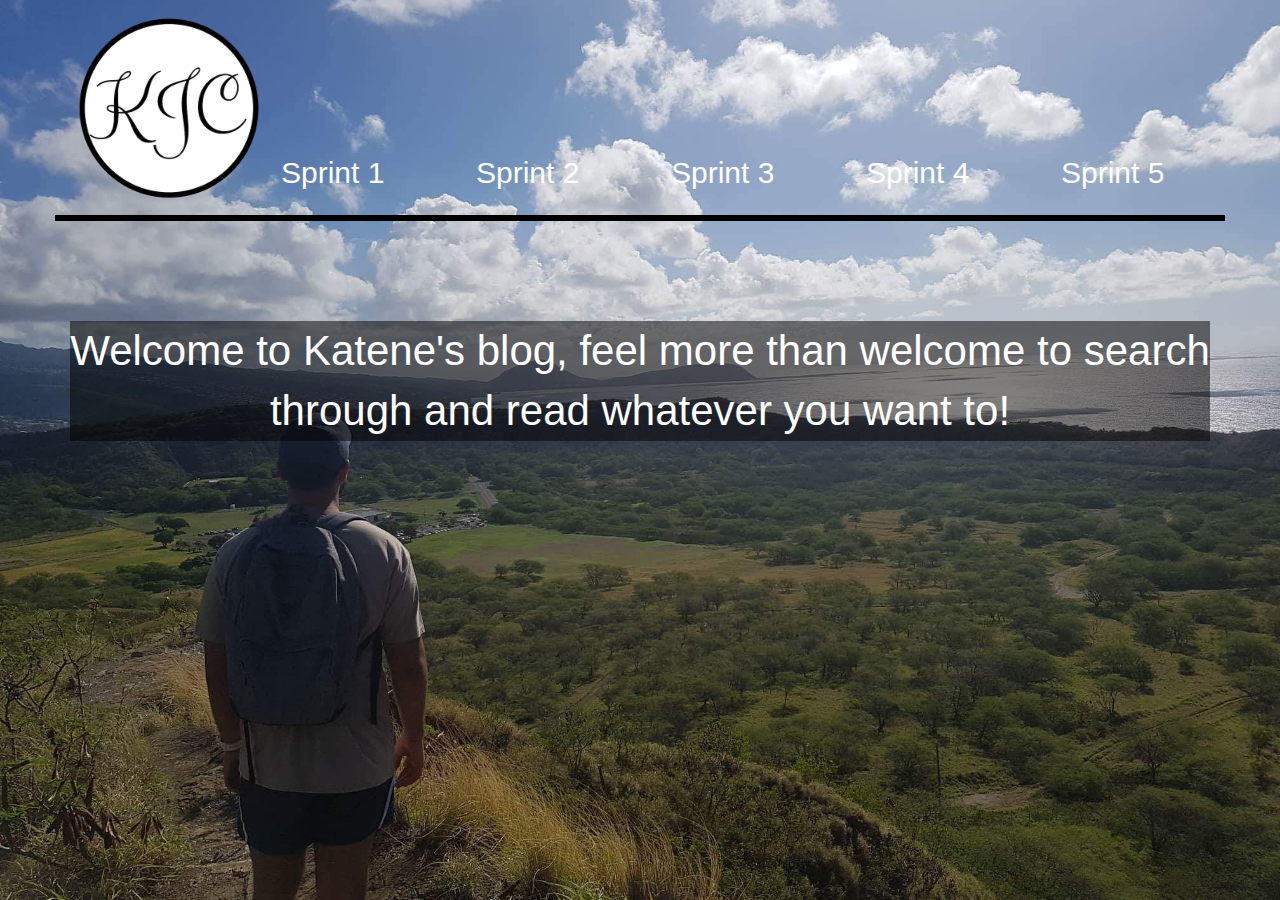
<file: index.html>
<html>
  <head>
    <link rel="stylesheet" href="bootstrap/css/bootstrap.css">
    <link rel="stylesheet" href="styles/main.css" type="text/css">
    <meta charset="utf-8">
    <meta http-equiv="X-UA-Compatible" content="IE=edge">
    <meta name="viewport" content="width=device-width, initial-scale=1">
    <title>My blog</title>
    </head>
  <body>
    <div id="bg-image">
    <div class="container">
      <div class="row">
        <!--Logo-->
        <div class="col-md-2 titlebox text-center" style="top: -160">
              <a href="index.html">
                <img class="logo" src="KJC.png" alt="KJC logo" width="200" height="200"  style="top: 12em;">
              </a>
        </div>
        <!--Sprint 1 Button-->
        <div class="col-md-2 navigate-button dropdown">
        <button class="dropbtn"><h2>Sprint 1</h2></button>
            <div class="dropdown-content">
              <a href="blog/sprint1-technical.html">Sprint 1 Technical</a>
              <a href="sprint1-cultural.html">Sprint 1 Cultural</a>
            </div>
          </div>
        <!--Sprint 2 Button-->
        <div class="col-md-2 navigate-button dropdown">
            <button class="dropbtn"><h2>Sprint 2</h2></button>
            <div class="dropdown-content">
              <a href="sprint2-technical.html">Sprint 2 Technical</a>
              <a href="sprint2-cultural.html">Sprint 2 Cultural</a>
            </div>
          </div>
          <!--Sprint 3 Button-->
          <div class="col-md-2 navigate-button dropdown">
              <button class="dropbtn"><h2>Sprint 3</h2></button>
              <div class="dropdown-content">
                <a href="sprint3-technical.html">Sprint 3 Technical</a>
                <a href="sprint3-cultural.html">Sprint 3 Cultural</a>
              </div>
          </div>    
          <!--Sprint 4 Button-->
          <div class="col-md-2 navigate-button dropdown">
              <button class="dropbtn"><h2>Sprint 4</h2></button>
              <div class="dropdown-content">
                <a href="sprint4-technical.html">Sprint 4 Technical</a>
                <a href="sprint4-cultural.html">Sprint 4 Cultural</a>
              </div>
          </div>
          <!--Sprint 5 Button-->
          <div class="col-md-2 navigate-button dropdown">
              <button class="dropbtn"><h2>Sprint 5</h2></button>
              <div class="dropdown-content">
                  <a href="sprint5-technical.html">Sprint 5 Technical</a>
                  <a href="sprint5-cultural.html">Sprint 5 Cultural</a>
                </div>
          </div>
      <!--Horizontal Rule-->
      <div class="row">
          <div class="col-md-12">
            <hr class="main">
          </div>
      </div>
        
      </div>
      <!--Main Content to change-->
      <div class="row">
        <div class="col-md-12">
          <p class="text-center" style="margin-top: 100px;" id="description">
              Welcome to Katene's blog, feel more than welcome to search through and read whatever you want to!
          </p>
        </div>
      </div>
    </div>
  </div>
  </body>
</html>
</file>
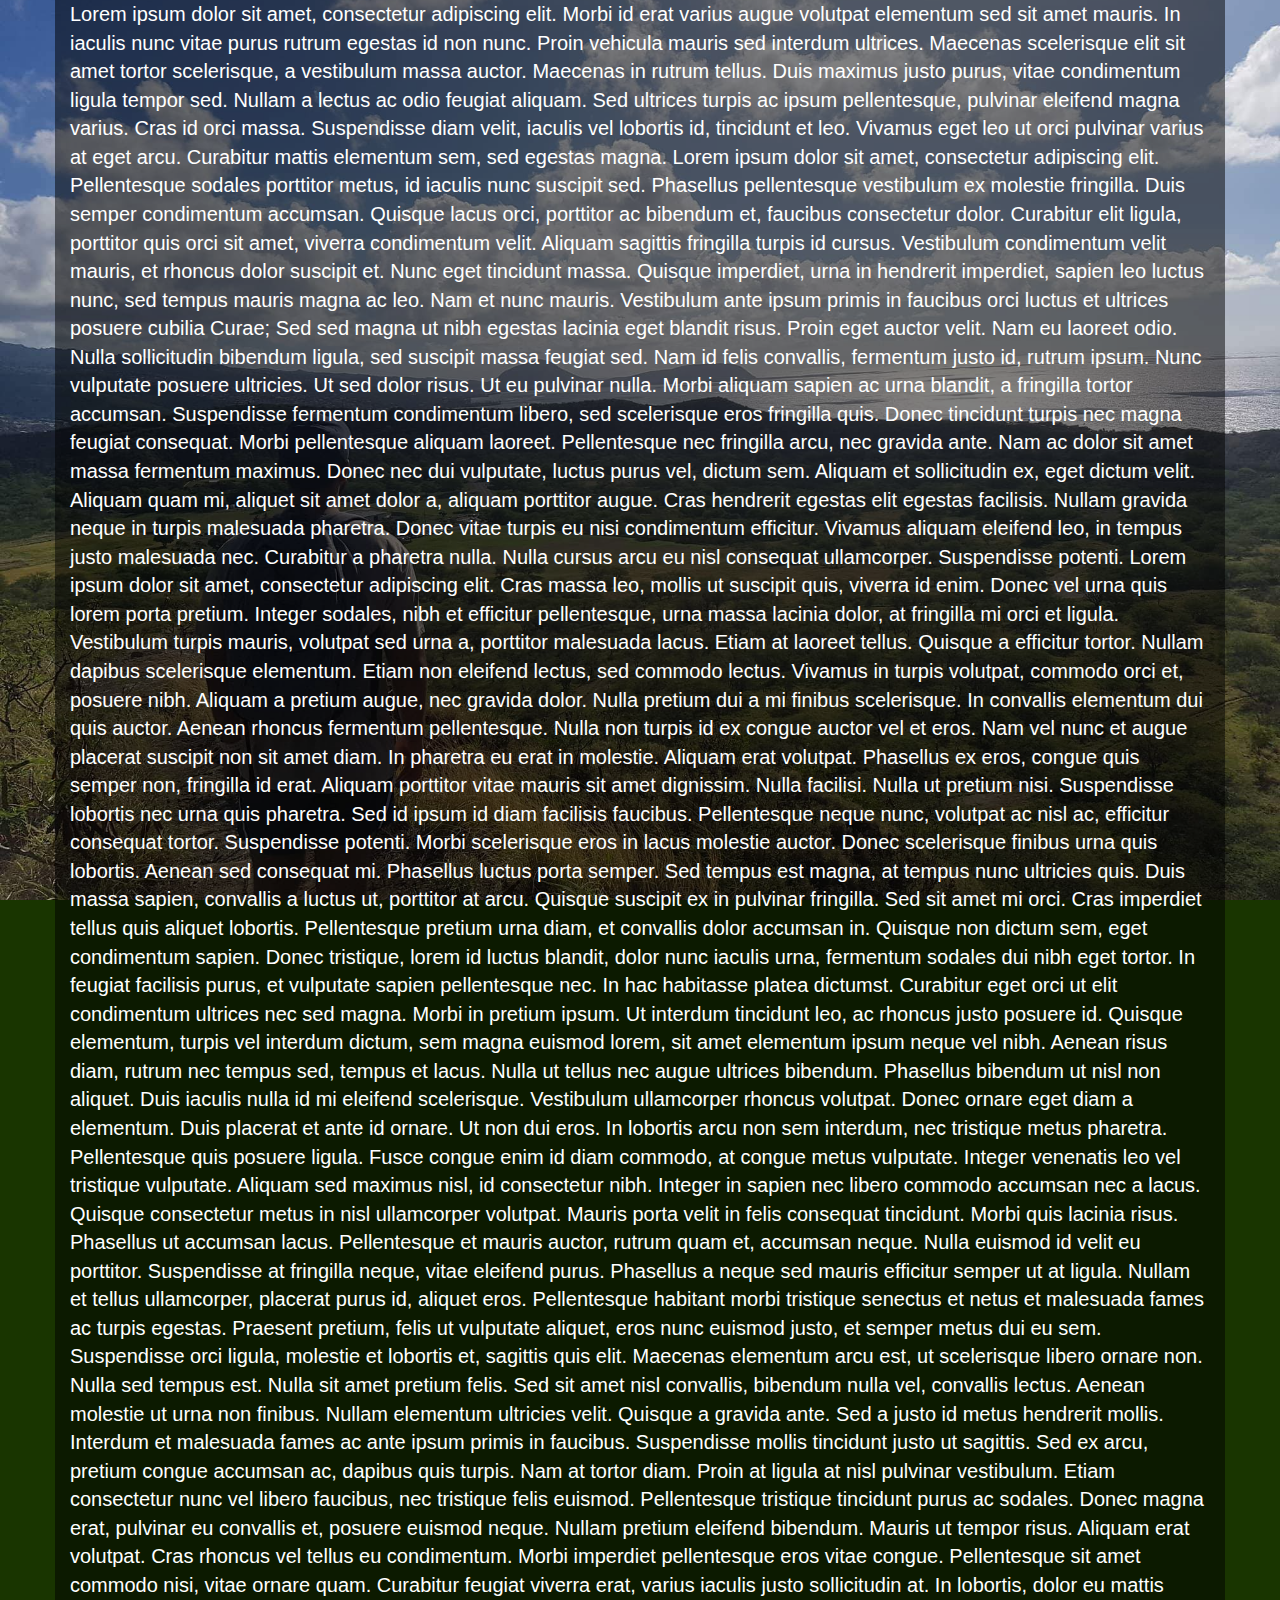
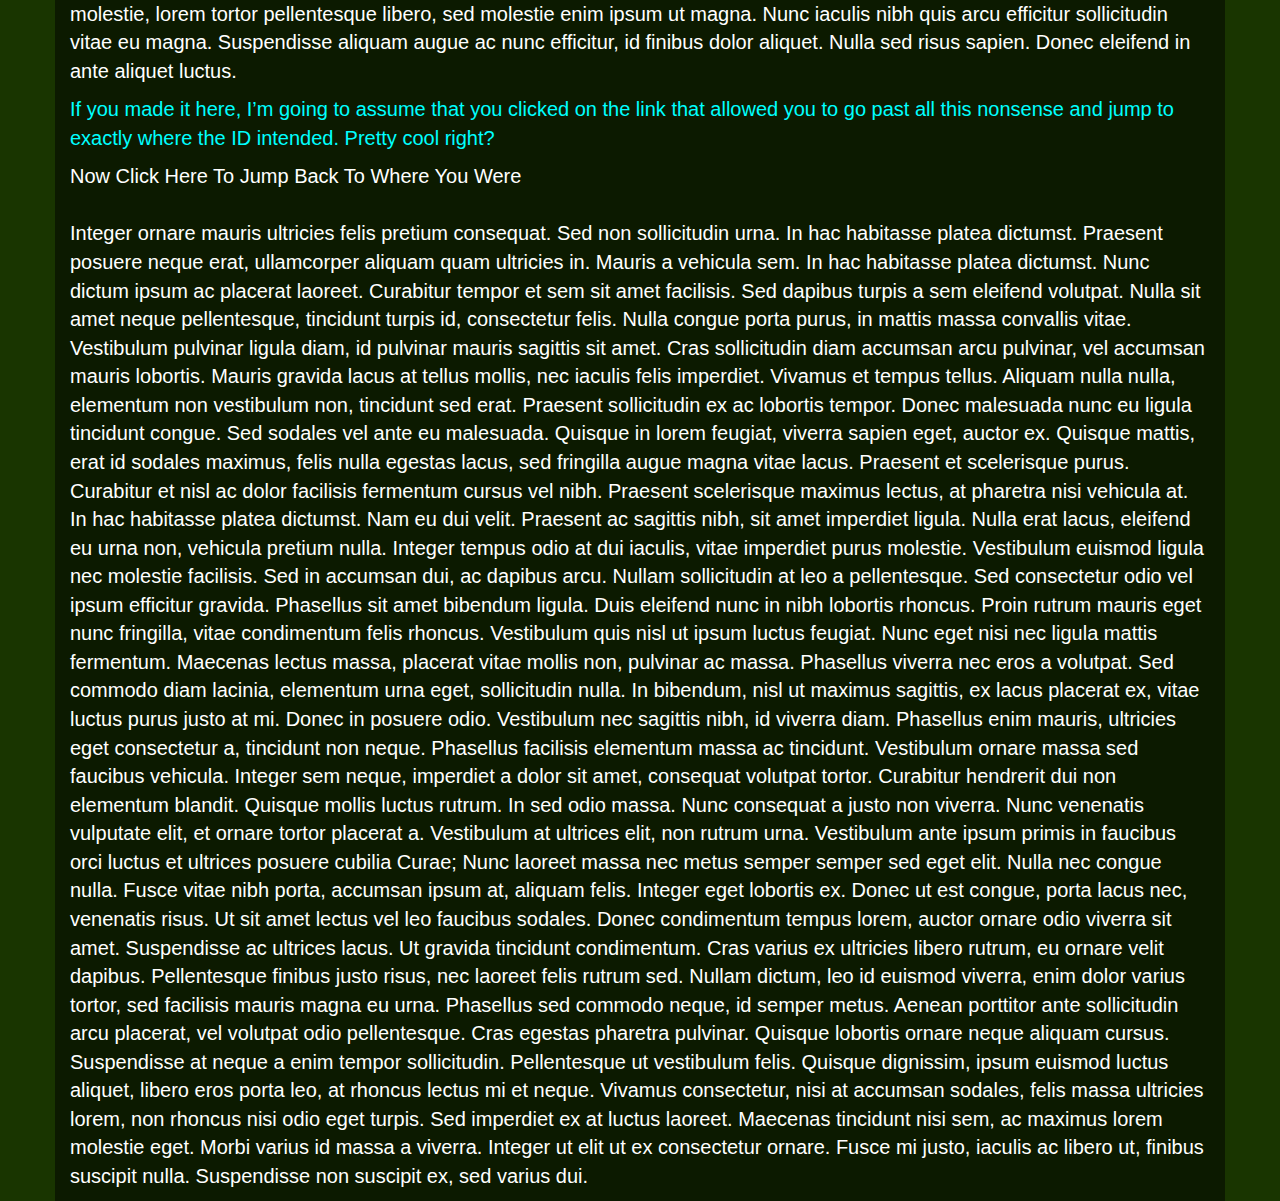
<file: bookmark.html>
<html>
  <head>
    <link rel="stylesheet" href="bootstrap/css/bootstrap.css">
    <link rel="stylesheet" href="styles/main.css" type="text/css">
    <meta charset="utf-8">
    <meta http-equiv="X-UA-Compatible" content="IE=edge">
    <meta name="viewport" content="width=device-width, initial-scale=1">
    <title>My blog</title>
    </head>
  <body>
    <div id="bg-image">
    <div class="container">
      <div class="row">
        <div class="col-md-12 content">
            <p>
                    Lorem ipsum dolor sit amet, consectetur adipiscing elit. Morbi id erat varius augue volutpat elementum sed sit amet mauris. In iaculis nunc vitae purus rutrum egestas id non nunc. Proin vehicula mauris sed interdum ultrices. Maecenas scelerisque elit sit amet tortor scelerisque, a vestibulum massa auctor. Maecenas in rutrum tellus. Duis maximus justo purus, vitae condimentum ligula tempor sed. Nullam a lectus ac odio feugiat aliquam. Sed ultrices turpis ac ipsum pellentesque, pulvinar eleifend magna varius.

                    Cras id orci massa. Suspendisse diam velit, iaculis vel lobortis id, tincidunt et leo. Vivamus eget leo ut orci pulvinar varius at eget arcu. Curabitur mattis elementum sem, sed egestas magna. Lorem ipsum dolor sit amet, consectetur adipiscing elit. Pellentesque sodales porttitor metus, id iaculis nunc suscipit sed. Phasellus pellentesque vestibulum ex molestie fringilla. Duis semper condimentum accumsan. Quisque lacus orci, porttitor ac bibendum et, faucibus consectetur dolor. Curabitur elit ligula, porttitor quis orci sit amet, viverra condimentum velit. Aliquam sagittis fringilla turpis id cursus. Vestibulum condimentum velit mauris, et rhoncus dolor suscipit et. Nunc eget tincidunt massa. Quisque imperdiet, urna in hendrerit imperdiet, sapien leo luctus nunc, sed tempus mauris magna ac leo. Nam et nunc mauris. Vestibulum ante ipsum primis in faucibus orci luctus et ultrices posuere cubilia Curae;
                    
                    Sed sed magna ut nibh egestas lacinia eget blandit risus. Proin eget auctor velit. Nam eu laoreet odio. Nulla sollicitudin bibendum ligula, sed suscipit massa feugiat sed. Nam id felis convallis, fermentum justo id, rutrum ipsum. Nunc vulputate posuere ultricies. Ut sed dolor risus.
                    
                    Ut eu pulvinar nulla. Morbi aliquam sapien ac urna blandit, a fringilla tortor accumsan. Suspendisse fermentum condimentum libero, sed scelerisque eros fringilla quis. Donec tincidunt turpis nec magna feugiat consequat. Morbi pellentesque aliquam laoreet. Pellentesque nec fringilla arcu, nec gravida ante. Nam ac dolor sit amet massa fermentum maximus. Donec nec dui vulputate, luctus purus vel, dictum sem. Aliquam et sollicitudin ex, eget dictum velit. Aliquam quam mi, aliquet sit amet dolor a, aliquam porttitor augue. Cras hendrerit egestas elit egestas facilisis. Nullam gravida neque in turpis malesuada pharetra. Donec vitae turpis eu nisi condimentum efficitur. Vivamus aliquam eleifend leo, in tempus justo malesuada nec. Curabitur a pharetra nulla. Nulla cursus arcu eu nisl consequat ullamcorper.
                    
                    Suspendisse potenti. Lorem ipsum dolor sit amet, consectetur adipiscing elit. Cras massa leo, mollis ut suscipit quis, viverra id enim. Donec vel urna quis lorem porta pretium. Integer sodales, nibh et efficitur pellentesque, urna massa lacinia dolor, at fringilla mi orci et ligula. Vestibulum turpis mauris, volutpat sed urna a, porttitor malesuada lacus. Etiam at laoreet tellus. Quisque a efficitur tortor. Nullam dapibus scelerisque elementum. Etiam non eleifend lectus, sed commodo lectus. Vivamus in turpis volutpat, commodo orci et, posuere nibh.
                    
                    Aliquam a pretium augue, nec gravida dolor. Nulla pretium dui a mi finibus scelerisque. In convallis elementum dui quis auctor. Aenean rhoncus fermentum pellentesque. Nulla non turpis id ex congue auctor vel et eros. Nam vel nunc et augue placerat suscipit non sit amet diam. In pharetra eu erat in molestie. Aliquam erat volutpat. Phasellus ex eros, congue quis semper non, fringilla id erat.
                    
                    Aliquam porttitor vitae mauris sit amet dignissim. Nulla facilisi. Nulla ut pretium nisi. Suspendisse lobortis nec urna quis pharetra. Sed id ipsum id diam facilisis faucibus. Pellentesque neque nunc, volutpat ac nisl ac, efficitur consequat tortor. Suspendisse potenti. Morbi scelerisque eros in lacus molestie auctor. Donec scelerisque finibus urna quis lobortis. Aenean sed consequat mi. Phasellus luctus porta semper. Sed tempus est magna, at tempus nunc ultricies quis. Duis massa sapien, convallis a luctus ut, porttitor at arcu. Quisque suscipit ex in pulvinar fringilla.
                    
                    Sed sit amet mi orci. Cras imperdiet tellus quis aliquet lobortis. Pellentesque pretium urna diam, et convallis dolor accumsan in. Quisque non dictum sem, eget condimentum sapien. Donec tristique, lorem id luctus blandit, dolor nunc iaculis urna, fermentum sodales dui nibh eget tortor. In feugiat facilisis purus, et vulputate sapien pellentesque nec. In hac habitasse platea dictumst. Curabitur eget orci ut elit condimentum ultrices nec sed magna. Morbi in pretium ipsum. Ut interdum tincidunt leo, ac rhoncus justo posuere id.
                    
                    Quisque elementum, turpis vel interdum dictum, sem magna euismod lorem, sit amet elementum ipsum neque vel nibh. Aenean risus diam, rutrum nec tempus sed, tempus et lacus. Nulla ut tellus nec augue ultrices bibendum. Phasellus bibendum ut nisl non aliquet. Duis iaculis nulla id mi eleifend scelerisque. Vestibulum ullamcorper rhoncus volutpat. Donec ornare eget diam a elementum. Duis placerat et ante id ornare. Ut non dui eros. In lobortis arcu non sem interdum, nec tristique metus pharetra.
                    
                    Pellentesque quis posuere ligula. Fusce congue enim id diam commodo, at congue metus vulputate. Integer venenatis leo vel tristique vulputate. Aliquam sed maximus nisl, id consectetur nibh. Integer in sapien nec libero commodo accumsan nec a lacus. Quisque consectetur metus in nisl ullamcorper volutpat. Mauris porta velit in felis consequat tincidunt. Morbi quis lacinia risus. Phasellus ut accumsan lacus. Pellentesque et mauris auctor, rutrum quam et, accumsan neque. Nulla euismod id velit eu porttitor. Suspendisse at fringilla neque, vitae eleifend purus. Phasellus a neque sed mauris efficitur semper ut at ligula.
                    
                    Nullam et tellus ullamcorper, placerat purus id, aliquet eros. Pellentesque habitant morbi tristique senectus et netus et malesuada fames ac turpis egestas. Praesent pretium, felis ut vulputate aliquet, eros nunc euismod justo, et semper metus dui eu sem. Suspendisse orci ligula, molestie et lobortis et, sagittis quis elit. Maecenas elementum arcu est, ut scelerisque libero ornare non. Nulla sed tempus est. Nulla sit amet pretium felis. Sed sit amet nisl convallis, bibendum nulla vel, convallis lectus.
                    
                    Aenean molestie ut urna non finibus. Nullam elementum ultricies velit. Quisque a gravida ante. Sed a justo id metus hendrerit mollis. Interdum et malesuada fames ac ante ipsum primis in faucibus. Suspendisse mollis tincidunt justo ut sagittis. Sed ex arcu, pretium congue accumsan ac, dapibus quis turpis. Nam at tortor diam. Proin at ligula at nisl pulvinar vestibulum. Etiam consectetur nunc vel libero faucibus, nec tristique felis euismod. Pellentesque tristique tincidunt purus ac sodales. Donec magna erat, pulvinar eu convallis et, posuere euismod neque.
                    
                    Nullam pretium eleifend bibendum. Mauris ut tempor risus. Aliquam erat volutpat. Cras rhoncus vel tellus eu condimentum. Morbi imperdiet pellentesque eros vitae congue. Pellentesque sit amet commodo nisi, vitae ornare quam. Curabitur feugiat viverra erat, varius iaculis justo sollicitudin at. In lobortis, dolor eu mattis molestie, lorem tortor pellentesque libero, sed molestie enim ipsum ut magna. Nunc iaculis nibh quis arcu efficitur sollicitudin vitae eu magna. Suspendisse aliquam augue ac nunc efficitur, id finibus dolor aliquet. Nulla sed risus sapien. Donec eleifend in ante aliquet luctus.
                    
                    <p id="bookmark">If you made it here, I’m going to assume that you clicked on the link that allowed you to go past all this nonsense and jump to exactly where the ID intended. Pretty cool right?</p>

                    <a href="sprint2-technical.html#continue-reading" class="navigate-button">Now click here to jump back to where you were</a>
                    <br>
                    <br>
                    Integer ornare mauris ultricies felis pretium consequat. Sed non sollicitudin urna. In hac habitasse platea dictumst. Praesent posuere neque erat, ullamcorper aliquam quam ultricies in. Mauris a vehicula sem. In hac habitasse platea dictumst. Nunc dictum ipsum ac placerat laoreet. Curabitur tempor et sem sit amet facilisis. Sed dapibus turpis a sem eleifend volutpat. Nulla sit amet neque pellentesque, tincidunt turpis id, consectetur felis. Nulla congue porta purus, in mattis massa convallis vitae. Vestibulum pulvinar ligula diam, id pulvinar mauris sagittis sit amet. Cras sollicitudin diam accumsan arcu pulvinar, vel accumsan mauris lobortis. Mauris gravida lacus at tellus mollis, nec iaculis felis imperdiet. Vivamus et tempus tellus. Aliquam nulla nulla, elementum non vestibulum non, tincidunt sed erat.
                    
                    Praesent sollicitudin ex ac lobortis tempor. Donec malesuada nunc eu ligula tincidunt congue. Sed sodales vel ante eu malesuada. Quisque in lorem feugiat, viverra sapien eget, auctor ex. Quisque mattis, erat id sodales maximus, felis nulla egestas lacus, sed fringilla augue magna vitae lacus. Praesent et scelerisque purus. Curabitur et nisl ac dolor facilisis fermentum cursus vel nibh. Praesent scelerisque maximus lectus, at pharetra nisi vehicula at. In hac habitasse platea dictumst. Nam eu dui velit. Praesent ac sagittis nibh, sit amet imperdiet ligula. Nulla erat lacus, eleifend eu urna non, vehicula pretium nulla.
                    
                    Integer tempus odio at dui iaculis, vitae imperdiet purus molestie. Vestibulum euismod ligula nec molestie facilisis. Sed in accumsan dui, ac dapibus arcu. Nullam sollicitudin at leo a pellentesque. Sed consectetur odio vel ipsum efficitur gravida. Phasellus sit amet bibendum ligula. Duis eleifend nunc in nibh lobortis rhoncus. Proin rutrum mauris eget nunc fringilla, vitae condimentum felis rhoncus. Vestibulum quis nisl ut ipsum luctus feugiat. Nunc eget nisi nec ligula mattis fermentum. Maecenas lectus massa, placerat vitae mollis non, pulvinar ac massa. Phasellus viverra nec eros a volutpat. Sed commodo diam lacinia, elementum urna eget, sollicitudin nulla.
                    
                    In bibendum, nisl ut maximus sagittis, ex lacus placerat ex, vitae luctus purus justo at mi. Donec in posuere odio. Vestibulum nec sagittis nibh, id viverra diam. Phasellus enim mauris, ultricies eget consectetur a, tincidunt non neque. Phasellus facilisis elementum massa ac tincidunt. Vestibulum ornare massa sed faucibus vehicula. Integer sem neque, imperdiet a dolor sit amet, consequat volutpat tortor.
                    
                    Curabitur hendrerit dui non elementum blandit. Quisque mollis luctus rutrum. In sed odio massa. Nunc consequat a justo non viverra. Nunc venenatis vulputate elit, et ornare tortor placerat a. Vestibulum at ultrices elit, non rutrum urna. Vestibulum ante ipsum primis in faucibus orci luctus et ultrices posuere cubilia Curae; Nunc laoreet massa nec metus semper semper sed eget elit. Nulla nec congue nulla.
                    
                    Fusce vitae nibh porta, accumsan ipsum at, aliquam felis. Integer eget lobortis ex. Donec ut est congue, porta lacus nec, venenatis risus. Ut sit amet lectus vel leo faucibus sodales. Donec condimentum tempus lorem, auctor ornare odio viverra sit amet. Suspendisse ac ultrices lacus. Ut gravida tincidunt condimentum. Cras varius ex ultricies libero rutrum, eu ornare velit dapibus. Pellentesque finibus justo risus, nec laoreet felis rutrum sed. Nullam dictum, leo id euismod viverra, enim dolor varius tortor, sed facilisis mauris magna eu urna. Phasellus sed commodo neque, id semper metus. Aenean porttitor ante sollicitudin arcu placerat, vel volutpat odio pellentesque. Cras egestas pharetra pulvinar.
                    
                    Quisque lobortis ornare neque aliquam cursus. Suspendisse at neque a enim tempor sollicitudin. Pellentesque ut vestibulum felis. Quisque dignissim, ipsum euismod luctus aliquet, libero eros porta leo, at rhoncus lectus mi et neque. Vivamus consectetur, nisi at accumsan sodales, felis massa ultricies lorem, non rhoncus nisi odio eget turpis. Sed imperdiet ex at luctus laoreet. Maecenas tincidunt nisi sem, ac maximus lorem molestie eget. Morbi varius id massa a viverra. Integer ut elit ut ex consectetur ornare. Fusce mi justo, iaculis ac libero ut, finibus suscipit nulla. Suspendisse non suscipit ex, sed varius dui.
            </p>
        </div>
      </div>
    </div>
  </div>
  </body>
</html>
</file>
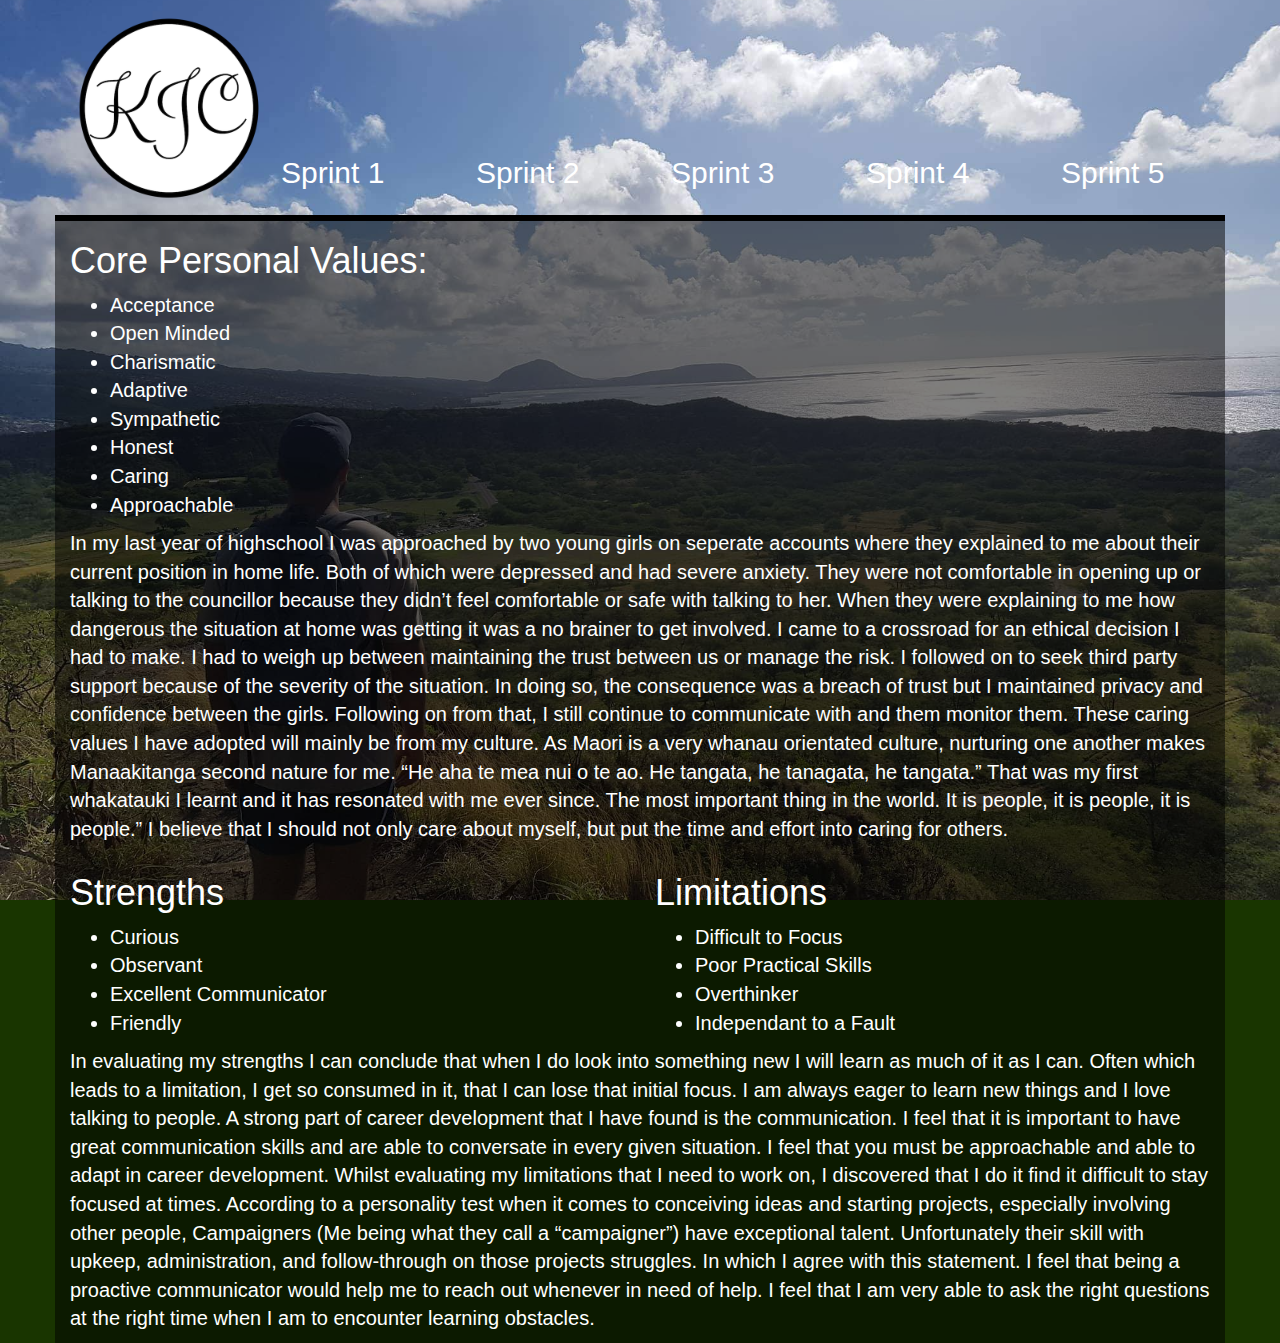
<file: sprint1-cultural.html>
<html>
  <head>
    <link rel="stylesheet" href="bootstrap/css/bootstrap.css">
    <link rel="stylesheet" href="styles/main.css" type="text/css">
    <meta charset="utf-8">
    <meta http-equiv="X-UA-Compatible" content="IE=edge">
    <meta name="viewport" content="width=device-width, initial-scale=1">
    <title>My blog</title>
    </head>
  <body>
    <div id="bg-image">
    <div class="container">
      <div class="row">
        <!--Logo-->
        <div class="col-md-2 titlebox text-center" style="top: -160">
              <a href="index.html">
                <img class="logo" src="KJC.png" alt="KJC logo" width="200" height="200"  style="top: 12em;">
              </a>
        </div> 
        <!--Sprint 1 Button-->
        <div class="col-md-2 navigate-button dropdown">
            <button class="dropbtn"><h2>Sprint 1</h2></button>
                <div class="dropdown-content">
                  <a href="blog/sprint1-technical.html">Sprint 1 Technical</a>
                  <a href="sprint1-cultural.html">Sprint 1 Cultural</a>
                </div>
              </div>
            <!--Sprint 2 Button-->
            <div class="col-md-2 navigate-button dropdown">
                <button class="dropbtn"><h2>Sprint 2</h2></button>
                <div class="dropdown-content">
                  <a href="sprint2-technical.html">Sprint 2 Technical</a>
                  <a href="sprint2-cultural.html">Sprint 2 Cultural</a>
                </div>
              </div>
              <!--Sprint 3 Button-->
              <div class="col-md-2 navigate-button dropdown">
                  <button class="dropbtn"><h2>Sprint 3</h2></button>
                  <div class="dropdown-content">
                    <a href="sprint3-technical.html">Sprint 3 Technical</a>
                    <a href="sprint3-cultural.html">Sprint 3 Cultural</a>
                  </div>
              </div>    
              <!--Sprint 4 Button-->
              <div class="col-md-2 navigate-button dropdown">
                  <button class="dropbtn"><h2>Sprint 4</h2></button>
                  <div class="dropdown-content">
                    <a href="sprint4-technical.html">Sprint 4 Technical</a>
                    <a href="sprint4-cultural.html">Sprint 4 Cultural</a>
                  </div>
              </div>
              <!--Sprint 5 Button-->
              <div class="col-md-2 navigate-button dropdown">
                  <button class="dropbtn"><h2>Sprint 5</h2></button>
                  <div class="dropdown-content">
                      <a href="sprint5-technical.html">Sprint 5 Technical</a>
                      <a href="sprint5-cultural.html">Sprint 5 Cultural</a>
                    </div>
              </div>
      <!--Horizontal Rule-->
      <div class="row">
          <div class="col-md-12">
            <hr class="main">
          </div>
      </div>
        
      </div>
      <!--Main Content to change-->
      <div class="row">
        <div class="col-md-12 content">
          <h1>Core Personal Values:</h1>
          <ul>
            <li>Acceptance</li>
            <li>Open Minded</li>
            <li>Charismatic</li>
            <li>Adaptive</li>
            <li>Sympathetic</li>
            <li>Honest</li>
            <li>Caring</li>
            <li>Approachable</li>
          </ul>
          <p>
              In my last year of highschool I was approached by two young girls on seperate accounts where they explained to me about their current position in home life. Both of which were depressed and had severe anxiety. They were not comfortable in opening up or talking to the councillor because they didn’t feel comfortable or safe with talking to her. When they were explaining to me how dangerous the situation at home was getting it was a no brainer to get involved. I came to a crossroad for an ethical decision I had to make. I had to weigh up between maintaining the trust between us or manage the risk. I followed on to seek third party support because of the severity of the situation. In doing so, the consequence was a breach of trust but I maintained privacy and confidence between the girls. Following on from that, I still continue to communicate with and them monitor them. These caring values I have adopted will mainly be from my culture. As Maori is a very whanau orientated culture, nurturing one another makes Manaakitanga second nature for me. “He aha te mea nui o te ao. He tangata, he tanagata, he tangata.” That was my first whakatauki I learnt and it has resonated with me ever since. The most important thing in the world. It is people, it is people, it is people.” I believe that I should not only care about myself, but put the time and effort into caring for others.
          </p>
        </div>
      </div>
      <div class="row">
        <div class="col-md-6 content">
          <h1 id="strengths-limitations">Strengths</h1>
          <ul>
            <li>Curious</li>
            <li>Observant</li>
            <li>Excellent Communicator</li>
            <li>Friendly</li>
          </ul>
        </div>
        <div class="col-md-6 content">
            <h1>Limitations</h1>
            <ul>
              <li>Difficult to Focus</li>
              <li>Poor Practical Skills</li>
              <li>Overthinker</li>
              <li>Independant to a Fault</li>
            </ul>
          </div>
      </div>
      <div class="row">
        <div class="col-md-12 content">
          <p>
              In evaluating my strengths I can conclude that when I do look into something new I will learn as much of it as I can. Often which leads to a limitation, I get so consumed in it, that I can lose that initial focus. I am always eager to learn new things and I love talking to people. A strong part of career development that I have found is the communication. I feel that it is important to have great communication skills and are able to conversate in every given situation. I feel that you must be approachable and able to adapt in career development. Whilst evaluating my limitations that I need to work on, I discovered that I do it find it difficult to stay focused at times. According to a personality test when it comes to conceiving ideas and starting projects, especially involving other people, Campaigners (Me being what they call a “campaigner”) have exceptional talent. Unfortunately their skill with upkeep, administration, and follow-through on those projects struggles. In which I agree with this statement. I feel that being a proactive communicator would help me to reach out whenever in need of help. I feel that I am very able to ask the right questions at the right time when I am to encounter learning obstacles. 
          </p>
        </div>
      </div>
    </div>
  </div>
  </body>
</html>
</file>
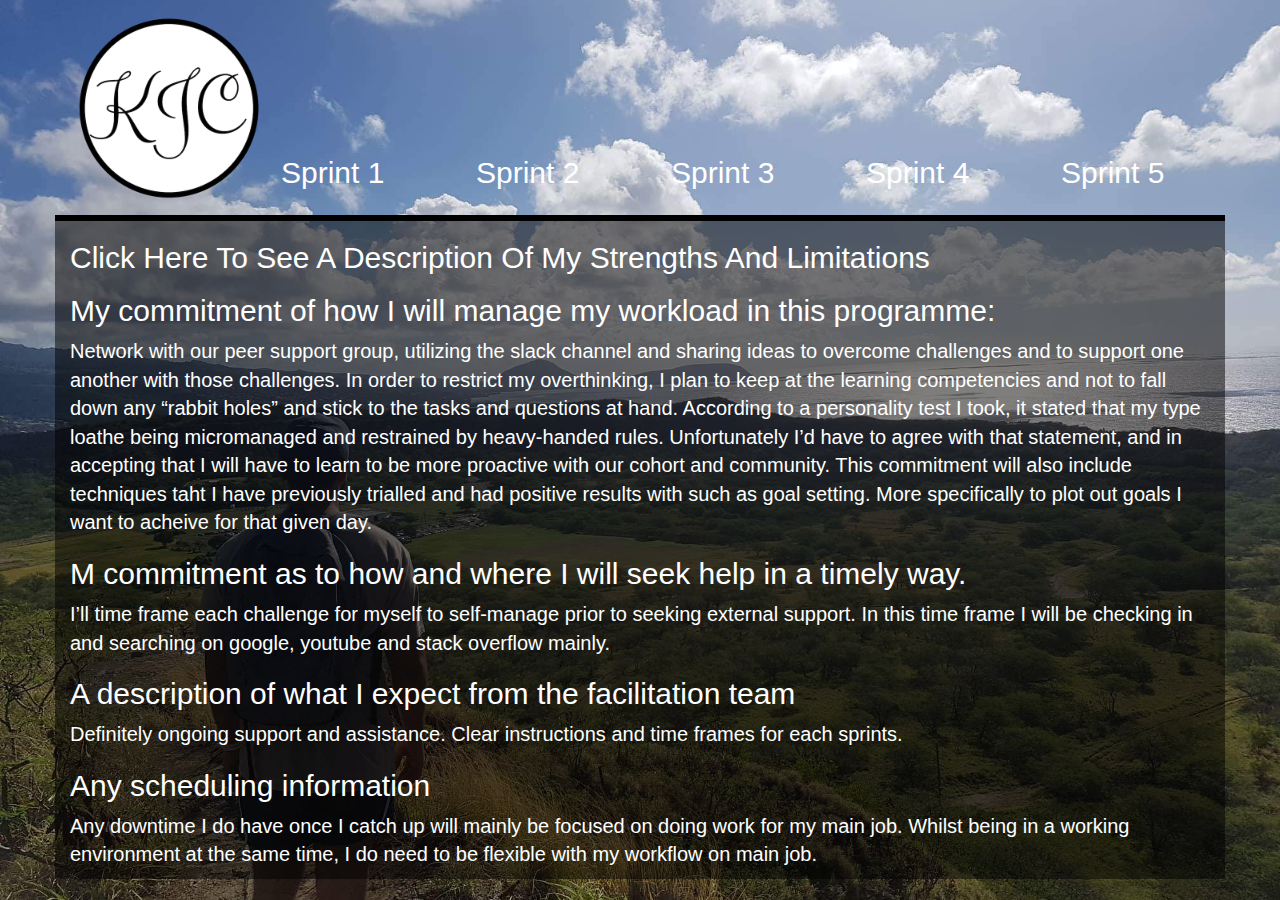
<file: sprint2-cultural.html>
<html>
  <head>
    <link rel="stylesheet" href="bootstrap/css/bootstrap.css">
    <link rel="stylesheet" href="styles/main.css" type="text/css">
    <meta charset="utf-8">
    <meta http-equiv="X-UA-Compatible" content="IE=edge">
    <meta name="viewport" content="width=device-width, initial-scale=1">
    <title>My blog</title>
    </head>
  <body>
    <div id="bg-image">
    <div class="container">
      <div class="row">
        <!--Logo-->
        <div class="col-md-2 titlebox text-center" style="top: -160">
              <a href="index.html">
                <img class="logo" src="KJC.png" alt="KJC logo" width="200" height="200"  style="top: 12em;">
              </a>
        </div>
        <!--Sprint 1 Button-->
        <div class="col-md-2 navigate-button dropdown">
            <button class="dropbtn"><h2>Sprint 1</h2></button>
                <div class="dropdown-content">
                  <a href="blog/sprint1-technical.html">Sprint 1 Technical</a>
                  <a href="sprint1-cultural.html">Sprint 1 Cultural</a>
                </div>
              </div>
            <!--Sprint 2 Button-->
            <div class="col-md-2 navigate-button dropdown">
                <button class="dropbtn"><h2>Sprint 2</h2></button>
                <div class="dropdown-content">
                  <a href="sprint2-technical.html">Sprint 2 Technical</a>
                  <a href="sprint2-cultural.html">Sprint 2 Cultural</a>
                </div>
              </div>
              <!--Sprint 3 Button-->
              <div class="col-md-2 navigate-button dropdown">
                  <button class="dropbtn"><h2>Sprint 3</h2></button>
                  <div class="dropdown-content">
                    <a href="sprint3-technical.html">Sprint 3 Technical</a>
                    <a href="sprint3-cultural.html">Sprint 3 Cultural</a>
                  </div>
              </div>    
              <!--Sprint 4 Button-->
              <div class="col-md-2 navigate-button dropdown">
                  <button class="dropbtn"><h2>Sprint 4</h2></button>
                  <div class="dropdown-content">
                    <a href="sprint4-technical.html">Sprint 4 Technical</a>
                    <a href="sprint4-cultural.html">Sprint 4 Cultural</a>
                  </div>
              </div>
              <!--Sprint 5 Button-->
              <div class="col-md-2 navigate-button dropdown">
                  <button class="dropbtn"><h2>Sprint 5</h2></button>
                  <div class="dropdown-content">
                      <a href="sprint5-technical.html">Sprint 5 Technical</a>
                      <a href="sprint5-cultural.html">Sprint 5 Cultural</a>
                    </div>
              </div>
      <!--Horizontal Rule-->
      <div class="row">
          <div class="col-md-12">
            <hr class="main">
          </div>
      </div>
        
      </div>
      <!--Main Content to change-->
      <div class="row">
        <div class="col-md-12 content">
          <a href="sprint1-cultural.html#strengths-limitations" class="navigate-button"><h2>Click here to see a description of my strengths and limitations</h2></a>
          <h2>My commitment of how I will manage my workload in this programme:</h2>

          <p>Network with our peer support group, utilizing the slack channel and sharing ideas to overcome challenges and to support one another 
              with those challenges. In order to restrict my overthinking, I plan to keep at the learning competencies and not to fall down any “rabbit holes” 
              and stick to the tasks and questions at hand. According to a personality test I took, it stated that my type loathe being micromanaged and 
              restrained by heavy-handed rules. Unfortunately I’d have to agree with that statement, and in accepting that I will have to learn to be more 
              proactive with our cohort and community. This commitment will also include techniques taht I have previously trialled and had positive results with
              such as goal setting. More specifically to plot out goals I want to acheive for that given day.
                
            </p>

          <h2>M commitment as to how and where I will seek help in a timely way.</h2> 
          <p>I’ll time frame each challenge for myself to self-manage prior to seeking external support. In this time frame I will be checking in and searching on 
              google, youtube and stack overflow mainly.
          </p>

          <h2>A description of what I expect from the facilitation team</h2>
          <p>Definitely ongoing support and assistance. Clear instructions and time frames for each sprints.</p>

          <h2>Any scheduling information</h2>
          <p>Any downtime I do have once I catch up will mainly be focused on doing work for my main job. Whilst being in a working environment at the same
              time, I do need to be flexible with my workflow on main job.
          </p>
        </div>
      </div>
    </div>
  </div>
  </body>
</html>
</file>
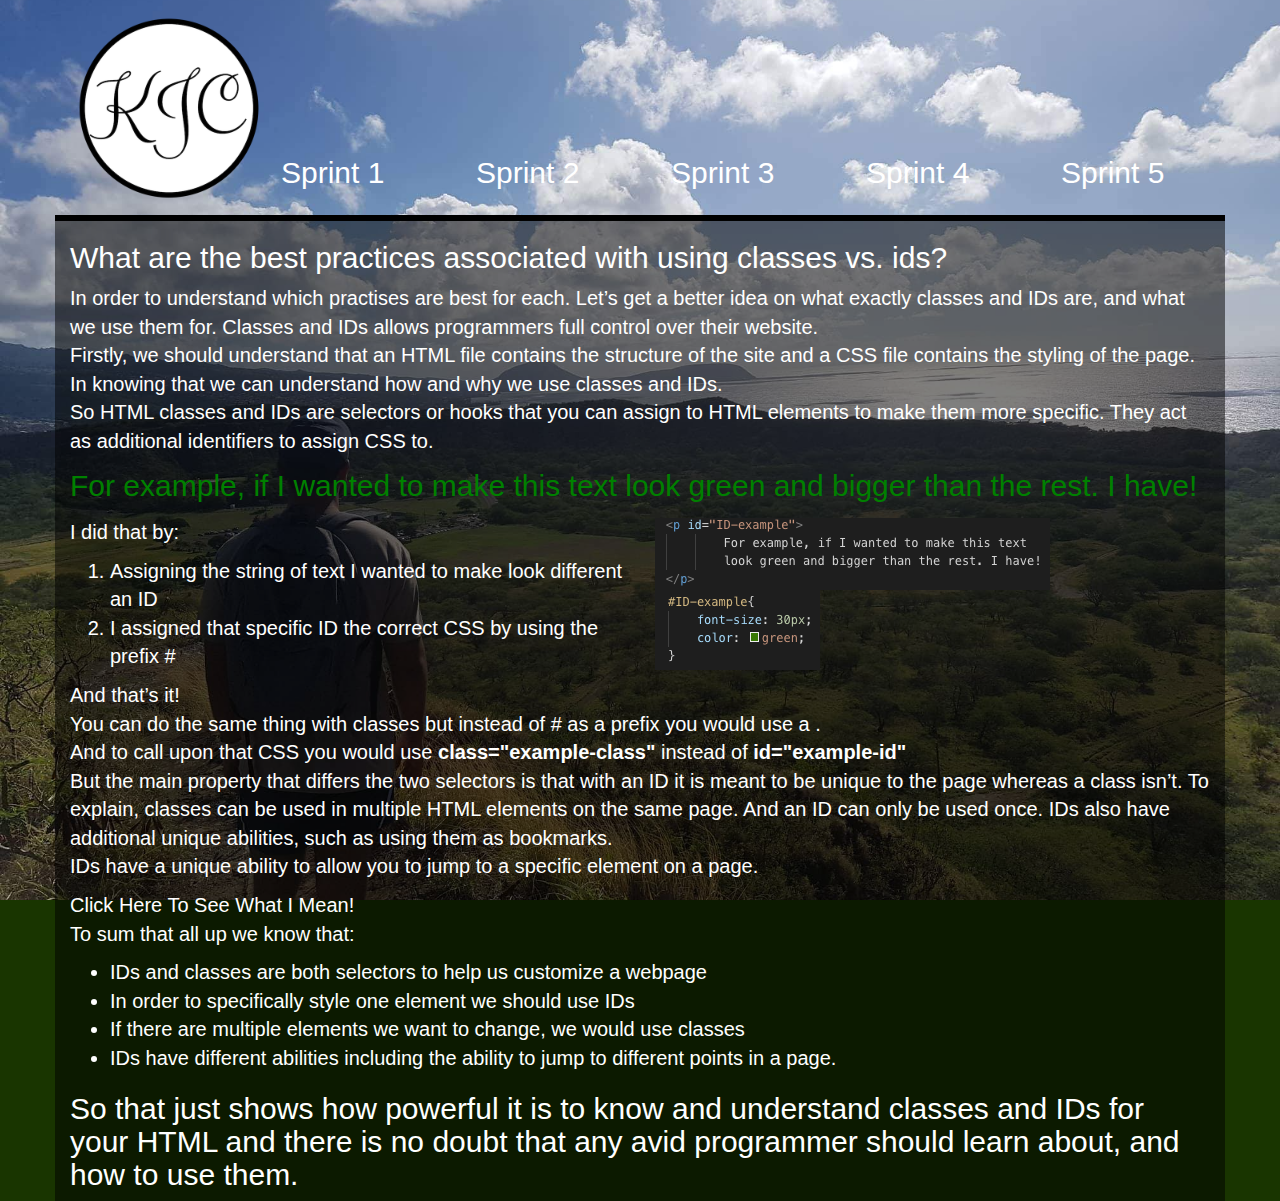
<file: sprint2-technical.html>
<html>
  <head>
    <link rel="stylesheet" href="bootstrap/css/bootstrap.css">
    <link rel="stylesheet" href="styles/main.css" type="text/css">
    <meta charset="utf-8">
    <meta http-equiv="X-UA-Compatible" content="IE=edge">
    <meta name="viewport" content="width=device-width, initial-scale=1">
    <title>My blog</title>
    </head>
  <body>
    <div id="bg-image">
    <div class="container">
      <div class="row">
        <!--Logo-->
        <div class="col-md-2 titlebox text-center" style="top: -160">
              <a href="index.html">
                <img class="logo" src="KJC.png" alt="KJC logo" width="200" height="200"  style="top: 12em;">
              </a>
        </div>
        <!--Sprint 1 Button-->
        <div class="col-md-2 navigate-button dropdown">
                <button class="dropbtn"><h2>Sprint 1</h2></button>
                    <div class="dropdown-content">
                      <a href="blog/sprint1-technical.html">Sprint 1 Technical</a>
                      <a href="sprint1-cultural.html">Sprint 1 Cultural</a>
                    </div>
                  </div>
        <!--Sprint 2 Button-->
        <div class="col-md-2 navigate-button dropdown">
                    <button class="dropbtn"><h2>Sprint 2</h2></button>
                    <div class="dropdown-content">
                      <a href="sprint2-technical.html">Sprint 2 Technical</a>
                      <a href="sprint2-cultural.html">Sprint 2 Cultural</a>
                    </div>
                  </div>
                  <!--Sprint 3 Button-->
                  <div class="col-md-2 navigate-button dropdown">
                      <button class="dropbtn"><h2>Sprint 3</h2></button>
                      <div class="dropdown-content">
                        <a href="sprint3-technical.html">Sprint 3 Technical</a>
                        <a href="sprint3-cultural.html">Sprint 3 Cultural</a>
                      </div>
                  </div>    
                  <!--Sprint 4 Button-->
                  <div class="col-md-2 navigate-button dropdown">
                      <button class="dropbtn"><h2>Sprint 4</h2></button>
                      <div class="dropdown-content">
                        <a href="sprint4-technical.html">Sprint 4 Technical</a>
                        <a href="sprint4-cultural.html">Sprint 4 Cultural</a>
                      </div>
                  </div>
                  <!--Sprint 5 Button-->
                  <div class="col-md-2 navigate-button dropdown">
                      <button class="dropbtn"><h2>Sprint 5</h2></button>
                      <div class="dropdown-content">
                          <a href="sprint5-technical.html">Sprint 5 Technical</a>
                          <a href="sprint5-cultural.html">Sprint 5 Cultural</a>
                        </div>
                  </div> 
    <!--Horizontal Rule-->
      <div class="row">
          <div class="col-md-12">
            <hr class="main">
          </div>
      </div>
        
      </div>
      <!--Main Content to change-->
      <div class="row">
        <div class="col-md-12 content">
            <h2>What are the best practices associated with using classes vs. ids?</h2>
            <p>
                    In order to understand which practises are best for each. Let’s get a better idea on what exactly classes and IDs are,
                     and what we use them for. Classes and IDs allows programmers full control over their website.
                     <br>
                     Firstly, we should understand that an HTML file contains the structure of the site and a CSS file contains the styling 
                     of the page. In knowing that we can understand how and why we use classes and IDs.
                     <br>
                     So HTML classes and IDs are selectors or hooks that you can assign to HTML elements to make them more specific. They act
                      as additional identifiers to assign CSS to. 
            </p>
            <p id="ID-example">
                    For example, if I wanted to make this text 
                    look green and bigger than the rest. I have!
            </p>
        </div>
      </div>
      <div class="row content">
          <!--Steps on how to do it-->
          <div class="col-md-6">
              <p>I did that by:</p>
              <ol>
                  <li>Assigning the string of text I wanted to make look different an ID</li>
                  <li>I assigned that specific ID the correct CSS by using the prefix #</li>
              </ol>
          </div>
          <div class="col-md-6">
              <img src="ID-assignment.png">
              <img src="ID-css.png">
          </div>
      </div>
      <div class="row">
          <div class="col-md-12 content">
              <p>
                    And that’s it!<br>
                    You can do the same thing with classes but instead of # as a prefix you would use a .
                    <br>
                    And to call upon that CSS you would use <b>class="example-class"</b> instead of <b>id="example-id"</b>
                    <br>
                    But the main property that differs the two selectors is that with an ID it is meant to be unique to the page
                     whereas a class isn’t. To explain, classes can be used in multiple HTML elements on the same page. And an ID
                      can only be used once. IDs also have additional unique abilities, such as using them as bookmarks.
                    <br>
                    IDs have a unique ability to allow you to jump to a specific element on a page.
              </p>
              <a href="bookmark.html#bookmark" class="navigate-button">
                  Click here to see what I mean!
              </a>
              <p id="continue-reading">To sum that all up we know that:</p>
              <ul>
                  <li>IDs and classes are both selectors to help us customize a webpage</li>
                  <li>In order to specifically style one element we should use IDs</li>
                  <li>If there are multiple elements we want to change, we would use classes</li>
                  <li>IDs have different abilities including the ability to jump to different points in a page.</li>
              </ul>
              <h2>
                    So that just shows how powerful it is to know and understand classes and IDs for your HTML and there
                     is no doubt that any avid programmer should learn about, and how to use them.
              </h2>
          </div>
      </div>
    </div>
  </div>
  </body>
</html>
</file>
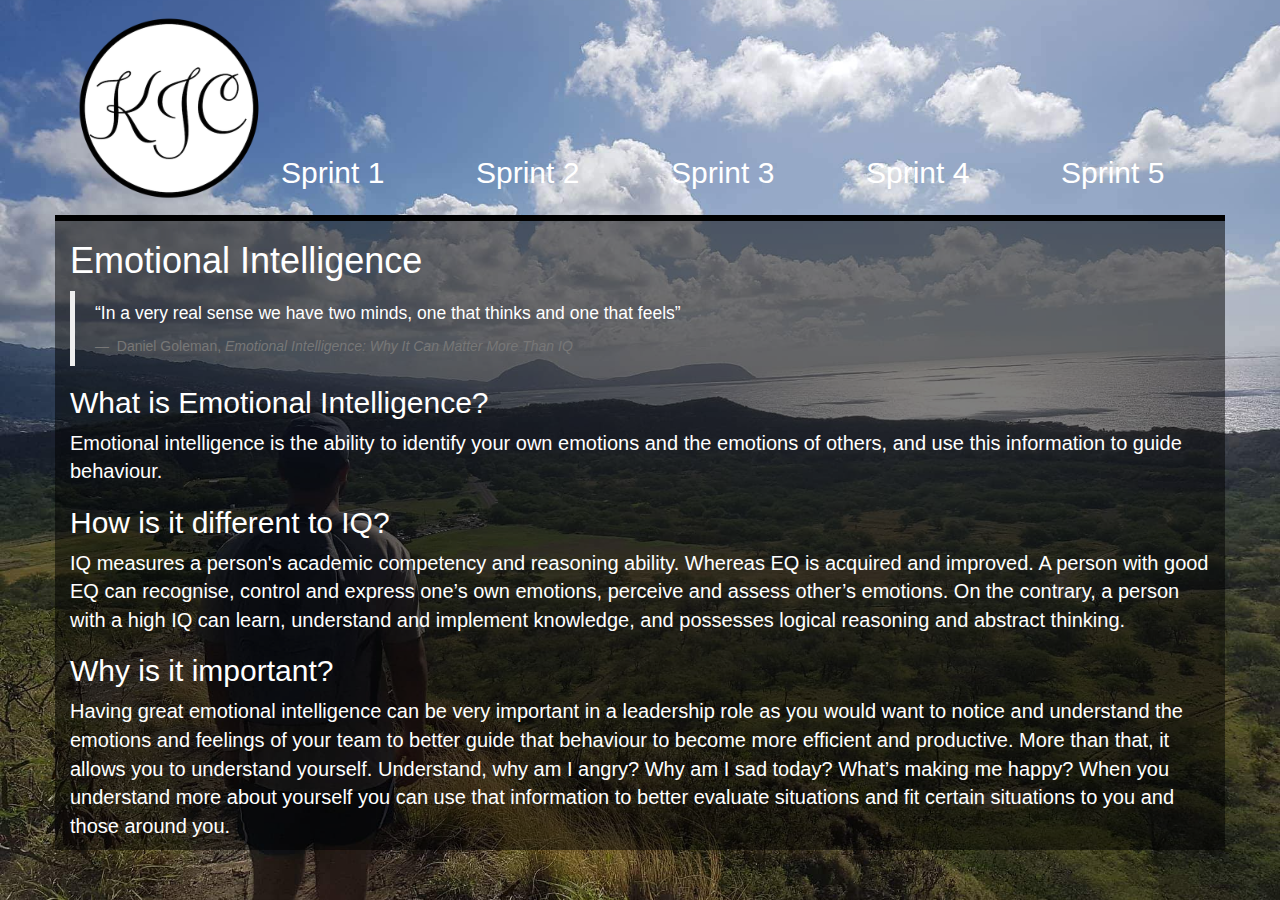
<file: sprint3-cultural.html>
<html>
  <head>
    <link rel="stylesheet" href="bootstrap/css/bootstrap.css">
    <link rel="stylesheet" href="styles/main.css" type="text/css">
    <meta charset="utf-8">
    <meta http-equiv="X-UA-Compatible" content="IE=edge">
    <meta name="viewport" content="width=device-width, initial-scale=1">
    <title>My blog</title>
    </head>
  <body>
    <div id="bg-image">
    <div class="container">
      <div class="row">
        <!--Logo-->
        <div class="col-md-2 titlebox text-center" style="top: -160">
              <a href="index.html">
                <img class="logo" src="KJC.png" alt="KJC logo" width="200" height="200"  style="top: 12em;">
              </a>
        </div>
        <!--Sprint 1 Button-->
        <div class="col-md-2 navigate-button dropdown">
        <button class="dropbtn"><h2>Sprint 1</h2></button>
            <div class="dropdown-content">
              <a href="blog/sprint1-technical.html">Sprint 1 Technical</a>
              <a href="sprint1-cultural.html">Sprint 1 Cultural</a>
            </div>
          </div>
        <!--Sprint 2 Button-->
        <div class="col-md-2 navigate-button dropdown">
            <button class="dropbtn"><h2>Sprint 2</h2></button>
            <div class="dropdown-content">
              <a href="sprint2-technical.html">Sprint 2 Technical</a>
              <a href="sprint2-cultural.html">Sprint 2 Cultural</a>
            </div>
          </div>
          <!--Sprint 3 Button-->
          <div class="col-md-2 navigate-button dropdown">
              <button class="dropbtn"><h2>Sprint 3</h2></button>
              <div class="dropdown-content">
                <a href="sprint3-technical.html">Sprint 3 Technical</a>
                <a href="sprint3-cultural.html">Sprint 3 Cultural</a>
              </div>
          </div>    
          <!--Sprint 4 Button-->
          <div class="col-md-2 navigate-button dropdown">
              <button class="dropbtn"><h2>Sprint 4</h2></button>
              <div class="dropdown-content">
                <a href="sprint4-technical.html">Sprint 4 Technical</a>
                <a href="sprint4-cultural.html">Sprint 4 Cultural</a>
              </div>
          </div>
          <!--Sprint 5 Button-->
          <div class="col-md-2 navigate-button dropdown">
              <button class="dropbtn"><h2>Sprint 5</h2></button>
              <div class="dropdown-content">
                  <a href="sprint5-technical.html">Sprint 5 Technical</a>
                  <a href="sprint5-cultural.html">Sprint 5 Cultural</a>
                </div>
          </div>
      <!--Horizontal Rule-->
      <div class="row">
          <div class="col-md-12">
            <hr class="main">
          </div>
      </div>
        
      </div>
      <!--Main Content to change-->
      <div class="row content">
        <div class="col-md-12">
          <h1>Emotional Intelligence</h1>
          <blockquote>
                <p>“In a very real sense we have two minds, one that thinks and one that feels”</p>
                <footer> Daniel Goleman, <cite title="Source Title">Emotional Intelligence: Why It Can Matter More Than IQ</cite></footer>
            </blockquote>
            <h2>
                    What is Emotional Intelligence?
            </h2>
            <p>
                    Emotional intelligence is the ability to identify your own emotions and the emotions of others, and use this information to guide behaviour.
            </p>
            <h2>
                    How is it different to IQ?
            </h2>
            <p>
                    IQ measures a person's academic competency and reasoning ability. Whereas EQ is acquired and improved. 
                    A person with good EQ can recognise, control and express one’s own emotions, perceive and assess other’s
                     emotions. On the contrary, a person with a high IQ can learn, understand and implement knowledge, and 
                     possesses logical reasoning and abstract thinking.
            </p>
            <h2>
                    Why is it important?
            </h2>
            <p>
                    Having great emotional intelligence can be very important in a leadership role as you would want to
                     notice and understand the emotions and feelings of your team to better guide that behaviour to become
                      more efficient and productive. More than that, it allows you to understand yourself. Understand, why 
                      am I angry? Why am I sad today? What’s making me happy? When you understand more about yourself you 
                      can use that information to better evaluate situations and fit certain situations to you and those 
                      around you.
            </p>
        </div>
      </div>






    </div>
  </div>
  </body>
</html>
</file>
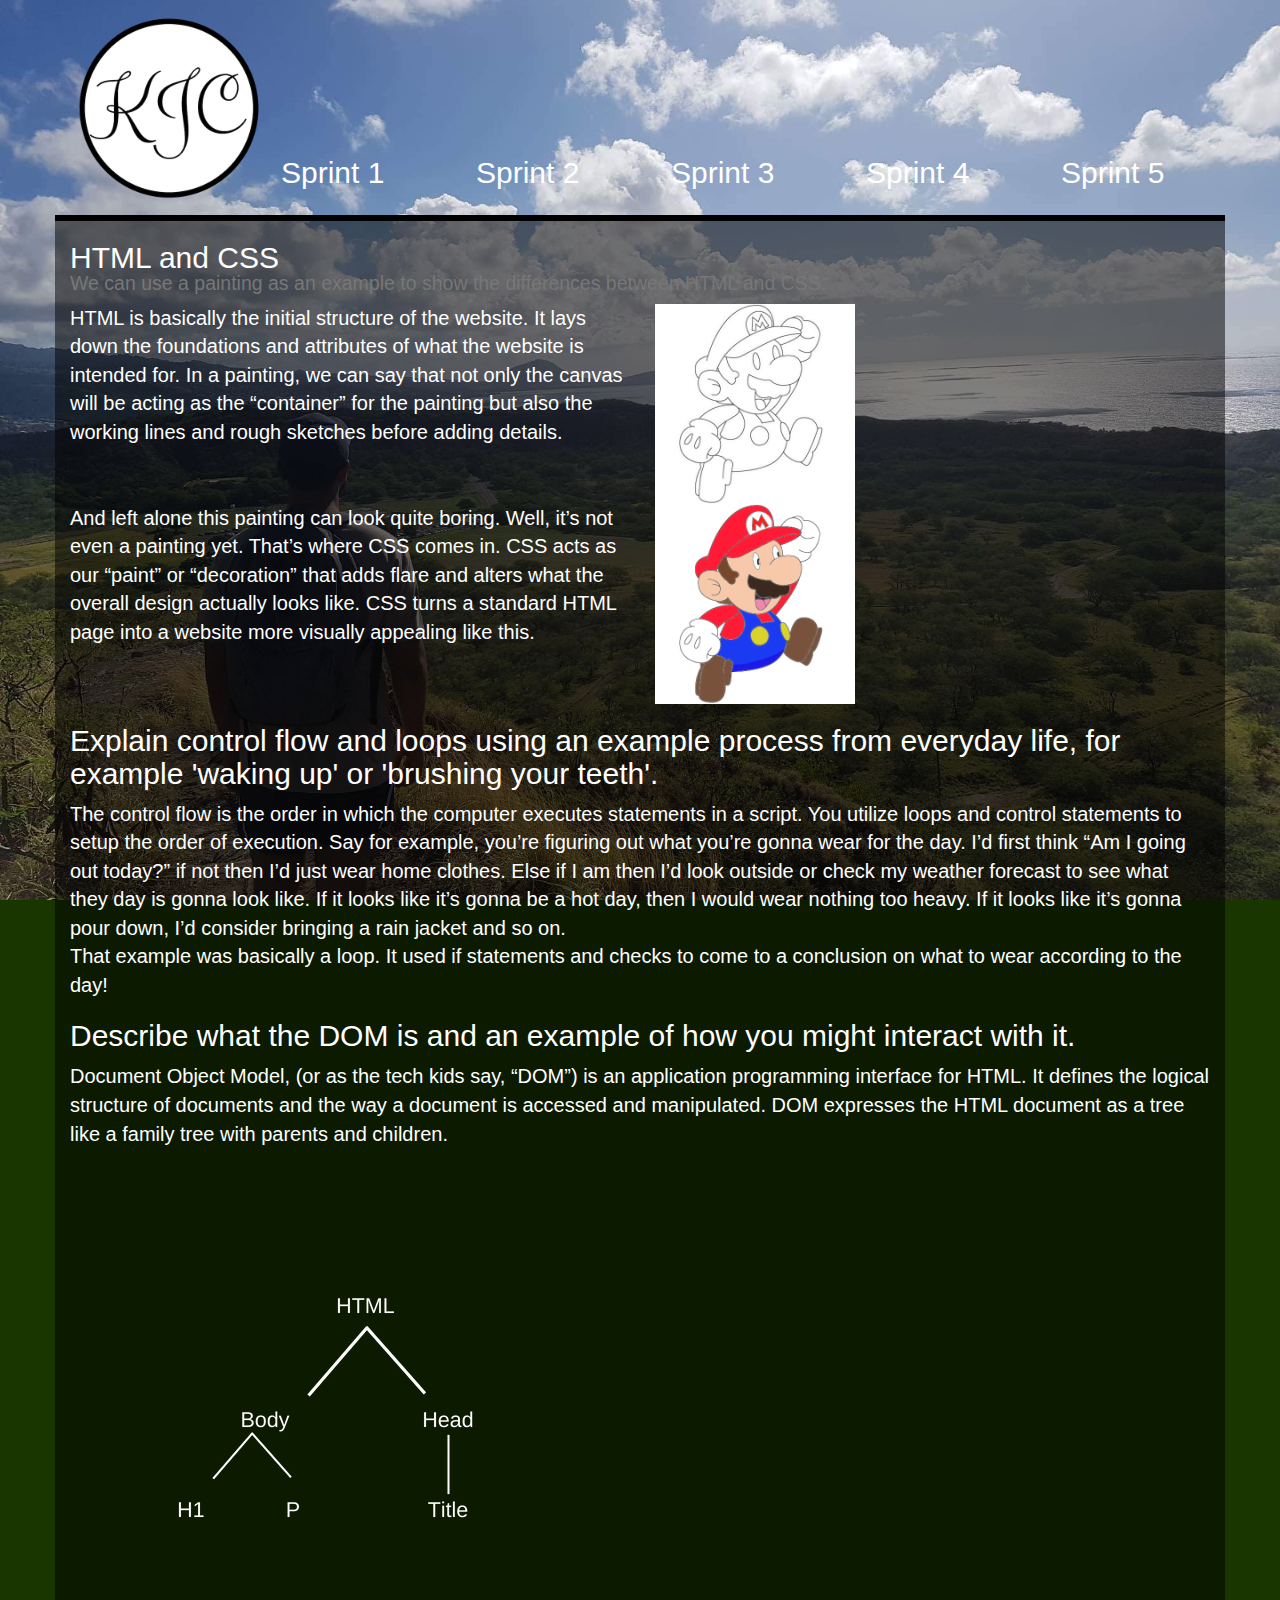
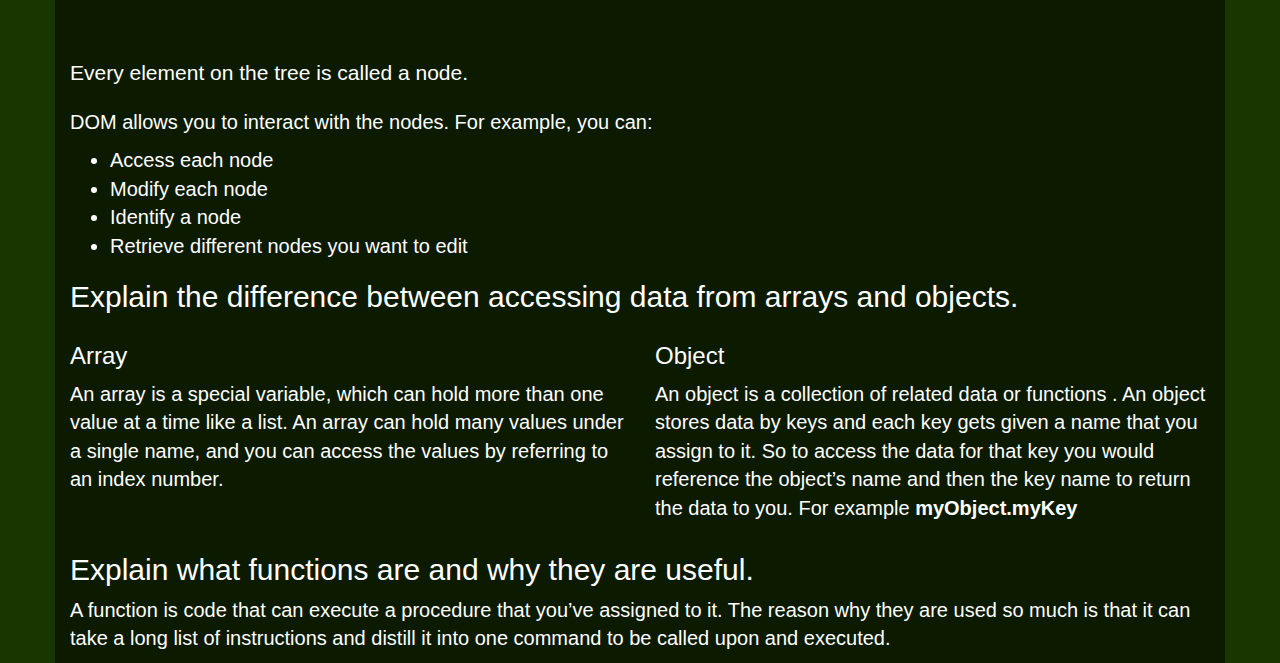
<file: sprint3-technical.html>
<html>
  <head>
    <link rel="stylesheet" href="bootstrap/css/bootstrap.css">
    <link rel="stylesheet" href="styles/main.css" type="text/css">
    <meta charset="utf-8">
    <meta http-equiv="X-UA-Compatible" content="IE=edge">
    <meta name="viewport" content="width=device-width, initial-scale=1">
    <title>My blog</title>
    </head>
  <body>
    <div id="bg-image">
    <div class="container">
      <div class="row">
        <!--Logo-->
        <div class="col-md-2 titlebox text-center" style="top: -160">
              <a href="index.html">
                <img class="logo" src="KJC.png" alt="KJC logo" width="200" height="200"  style="top: 12em;">
              </a>
        </div>
        <!--Sprint 1 Button-->
        <div class="col-md-2 navigate-button dropdown">
                <button class="dropbtn"><h2>Sprint 1</h2></button>
                    <div class="dropdown-content">
                      <a href="blog/sprint1-technical.html">Sprint 1 Technical</a>
                      <a href="sprint1-cultural.html">Sprint 1 Cultural</a>
                    </div>
                  </div>
                <!--Sprint 2 Button-->
                <div class="col-md-2 navigate-button dropdown">
                    <button class="dropbtn"><h2>Sprint 2</h2></button>
                    <div class="dropdown-content">
                      <a href="sprint2-technical.html">Sprint 2 Technical</a>
                      <a href="sprint2-cultural.html">Sprint 2 Cultural</a>
                    </div>
                  </div>
                  <!--Sprint 3 Button-->
                  <div class="col-md-2 navigate-button dropdown">
                      <button class="dropbtn"><h2>Sprint 3</h2></button>
                      <div class="dropdown-content">
                        <a href="sprint3-technical.html">Sprint 3 Technical</a>
                        <a href="sprint3-cultural.html">Sprint 3 Cultural</a>
                      </div>
                  </div>    
                  <!--Sprint 4 Button-->
                  <div class="col-md-2 navigate-button dropdown">
                      <button class="dropbtn"><h2>Sprint 4</h2></button>
                      <div class="dropdown-content">
                        <a href="sprint4-technical.html">Sprint 4 Technical</a>
                        <a href="sprint4-cultural.html">Sprint 4 Cultural</a>
                      </div>
                  </div>
                  <!--Sprint 5 Button-->
                  <div class="col-md-2 navigate-button dropdown">
                      <button class="dropbtn"><h2>Sprint 5</h2></button>
                      <div class="dropdown-content">
                          <a href="sprint5-technical.html">Sprint 5 Technical</a>
                          <a href="sprint5-cultural.html">Sprint 5 Cultural</a>
                        </div>
                  </div>
      <!--Horizontal Rule-->
      <div class="row">
          <div class="col-md-12">
            <hr class="main">
          </div>
      </div>
        
      </div>
      <!--Main Content to change-->
      <div class="row content">
        <div class="col-md-12">
          <h2>HTML and CSS<br>
        <small>We can use a painting as an example to show the differences between HTML and CSS.</small></h2>
        </div>
      </div>
      <div class="row content">
          <div class="col-md-6">
              <p>
                    HTML is basically the initial structure of the website. It lays down the foundations and
                     attributes of what the website is intended for. In a painting, we can say that not only 
                     the canvas will be acting as the “container” for the painting but also the working lines 
                     and rough sketches before adding details. 
              </p>
          </div>
          <div class="col-md-6">
                <img src="sprint3-technical-pictures/mario-sketch.jpg" alt="sketch of mario" width="200" height="200">
          </div>
      </div>
      <div class="row content">
          <div class="col-md-6">
            <p>And left alone this painting can look quite boring. Well, it’s not even a painting yet. That’s 
                where CSS comes in. CSS acts as our “paint” or “decoration” that adds flare and alters what the 
                overall design actually looks like. CSS turns a standard HTML page into a website more visually 
                appealing like this. 
            </p>
          </div>
          <div class="col-md-6">
            <img src="sprint3-technical-pictures/mario-coloured.jpg" alt="coloured photo of mario" width="200" height="200">
          </div>
      </div>
      <div class="row content">
          <div class="col-md-12">
              <h2>
                    Explain control flow and loops using an example process from everyday life, for example 'waking up' or 
                    'brushing your teeth'.
              </h2>
              <p>
                    The control flow is the order in which the computer executes statements in a script. You utilize loops and 
                    control statements to setup the order of execution. Say for example, you’re figuring out what you’re gonna wear 
                    for the day. I’d first think “Am I going out today?” if not then I’d just wear home clothes. Else if I am then 
                    I’d look outside or check my weather forecast to see what they day is gonna look like. If it looks like it’s gonna
                     be a hot day, then I would wear nothing too heavy. If it looks like it’s gonna pour down, I’d consider bringing a
                      rain jacket and so on.
                    <br>
                    That example was basically a loop. It used if statements and checks to come to a conclusion on what 
                    to wear according to the day!
              </p>
              <h2>
                    Describe what the DOM is and an example of how you might interact with it.
              </h2>
              <p>
                    Document Object Model, (or as the tech kids say, “DOM”) is an application programming interface for HTML.
                     It defines the logical structure of documents and the way a document is accessed and manipulated. DOM 
                     expresses the HTML document as a tree like a family tree with parents and children.
              </p>
              <img src="sprint3-technical-pictures/DOM-tree.png" alt="picture of logic tree">
              <p class="lead">
                    Every element on the tree is called a node.
              </p>
              <p>
                    DOM allows you to interact with the nodes. For example, you can:
              </p>
              <ul>
                  <li>Access each node</li>
                  <li>Modify each node</li>
                  <li>Identify a node</li>
                  <li>Retrieve different nodes you want to edit</li>
              </ul>
              <h2>
                    Explain the difference between accessing data from arrays and objects.
              </h2>
              </div>
      </div>
      <div class="row content">
          <div class="col-md-6">
            <h3>
                Array
            </h3>
            <p>
                    An array is a special variable, which can hold more than one value at
                     a time like a list. An array can hold many values under a single name, 
                     and you can access the values by referring to an index number.
            </p>
          </div>
          <div class="col-md-6">
            <h3>
                Object
            </h3>
            <p>
                    An object is a collection of related data or functions . An object stores 
                    data by keys and each key gets given a name that you assign to it. So to access the 
                    data for that key you would reference the object’s name and then the key name to 
                    return the data to you. For example 
                    <b>myObject.myKey</b>
            </p>
          </div>
      </div>
      <div class="row content">
          <div class="col-md-12">
              <h2>
                    Explain what functions are and why they are useful.
              </h2>
              <p>
                    A function is code that can execute a procedure that you’ve assigned to it. The reason
                     why they are used so much is that it can take a long list of instructions and distill
                      it into one command to be called upon and executed.
              </p>
          </div>
      </div>





    </div>
  </div>
  </body>
</html>
</file>
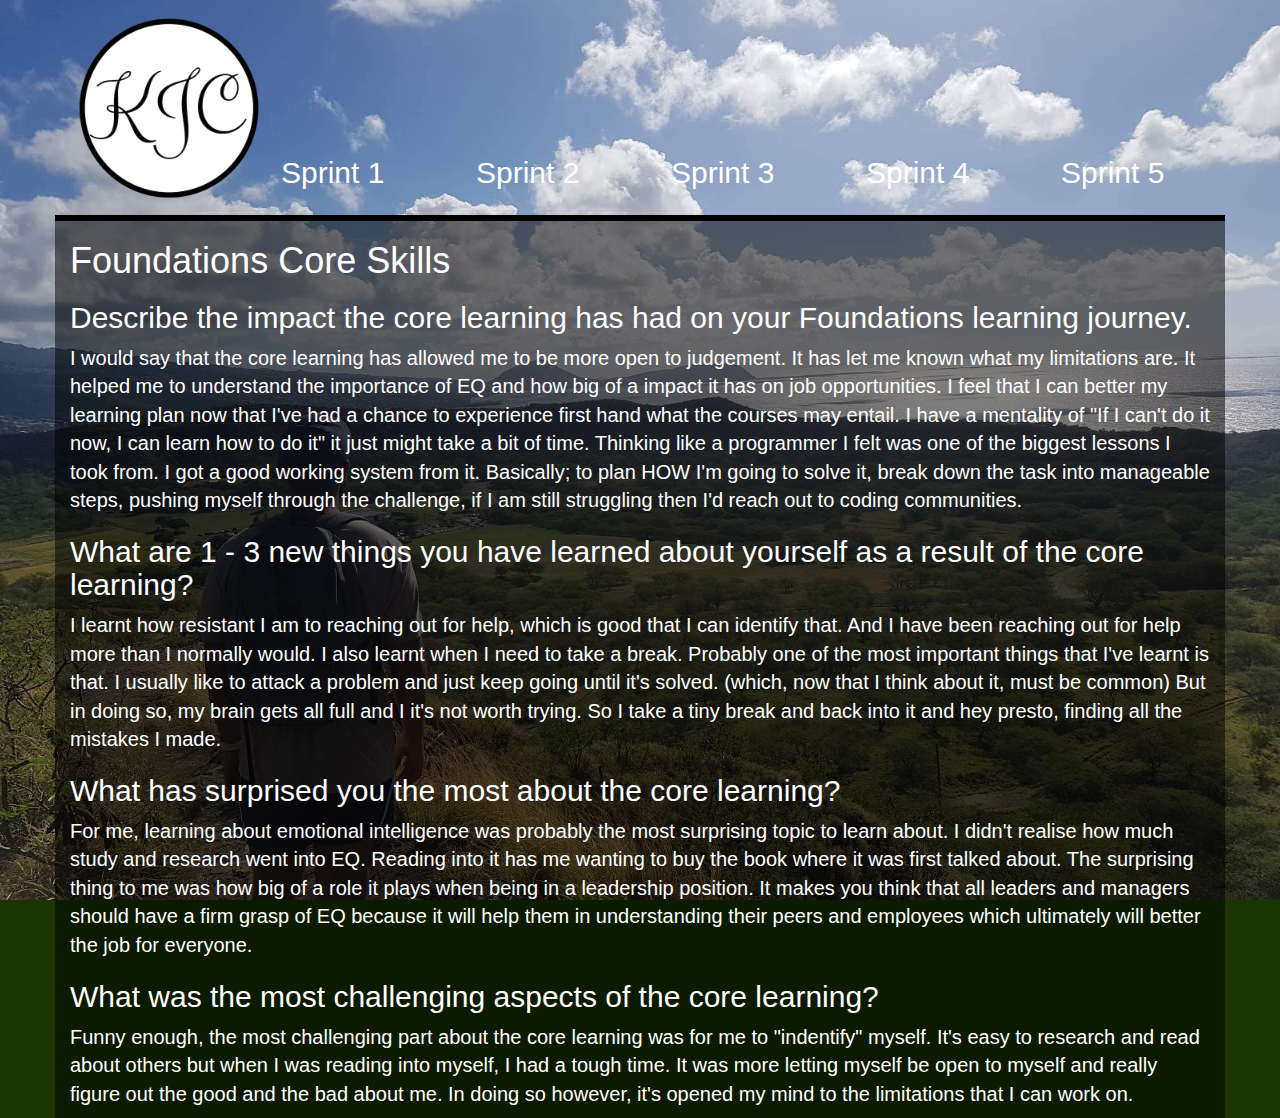
<file: sprint5-cultural.html>
<html>
  <head>
    <link rel="stylesheet" href="bootstrap/css/bootstrap.css">
    <link rel="stylesheet" href="styles/main.css" type="text/css">
    <meta charset="utf-8">
    <meta http-equiv="X-UA-Compatible" content="IE=edge">
    <meta name="viewport" content="width=device-width, initial-scale=1">
    <title>My blog</title>
    </head>
  <body>
    <div id="bg-image">
    <div class="container">
      <div class="row">
        <!--Logo-->
        <div class="col-md-2 titlebox text-center" style="top: -160">
              <a href="index.html">
                <img class="logo" src="KJC.png" alt="KJC logo" width="200" height="200"  style="top: 12em;">
              </a>
        </div>
        <!--Sprint 1 Button-->
        <div class="col-md-2 navigate-button dropdown">
        <button class="dropbtn"><h2>Sprint 1</h2></button>
            <div class="dropdown-content">
              <a href="blog/sprint1-technical.html">Sprint 1 Technical</a>
              <a href="sprint1-cultural.html">Sprint 1 Cultural</a>
            </div>
          </div>
        <!--Sprint 2 Button-->
        <div class="col-md-2 navigate-button dropdown">
            <button class="dropbtn"><h2>Sprint 2</h2></button>
            <div class="dropdown-content">
              <a href="sprint2-technical.html">Sprint 2 Technical</a>
              <a href="sprint2-cultural.html">Sprint 2 Cultural</a>
            </div>
          </div>
          <!--Sprint 3 Button-->
          <div class="col-md-2 navigate-button dropdown">
              <button class="dropbtn"><h2>Sprint 3</h2></button>
              <div class="dropdown-content">
                <a href="sprint3-technical.html">Sprint 3 Technical</a>
                <a href="sprint3-cultural.html">Sprint 3 Cultural</a>
              </div>
          </div>    
          <!--Sprint 4 Button-->
          <div class="col-md-2 navigate-button dropdown">
              <button class="dropbtn"><h2>Sprint 4</h2></button>
              <div class="dropdown-content">
                <a href="sprint4-technical.html">Sprint 4 Technical</a>
                <a href="sprint4-cultural.html">Sprint 4 Cultural</a>
              </div>
          </div>
          <!--Sprint 5 Button-->
          <div class="col-md-2 navigate-button dropdown">
              <button class="dropbtn"><h2>Sprint 5</h2></button>
              <div class="dropdown-content">
                  <a href="sprint5-technical.html">Sprint 5 Technical</a>
                  <a href="sprint5-cultural.html">Sprint 5 Cultural</a>
                </div>
          </div>
      <!--Horizontal Rule-->
      <div class="row">
          <div class="col-md-12">
            <hr class="main">
          </div>
      </div>
        
      </div>
      <!--Main Content to change-->
      <div class="row content">
        <div class="col-md-12">
          <h1>Foundations Core Skills</h1>
            <h2>Describe the impact the core learning has had on your Foundations learning journey.</h2>
            <p>
                I would say that the core learning has allowed me to be more open to judgement. It has let me known what my limitations are. It helped 
                me to understand the importance of EQ and how big of a impact it has on job opportunities. I feel that I can better my learning plan now 
                that I've had a chance to experience first hand what the courses may entail. I have a mentality of "If I can't do it now, I can learn how 
                to do it" it just might take a bit of time. Thinking like a programmer I felt was one of the biggest lessons I took from. I got a good working 
                system from it. Basically; to plan HOW I'm going to solve it, break down the task into manageable steps, pushing myself through the challenge, 
                if I am still struggling then I'd reach out to coding communities.           
             </p>
            <h2>What are 1 - 3 new things you have learned about yourself as a result of the core learning?</h2>
            <p>
                I learnt how resistant I am to reaching out for help, which is good that I can identify that. And I have been reaching out for help more than
                 I normally would. I also learnt when I need to take a break. Probably one of the most important things that I've learnt is that. I usually like 
                 to attack a problem and just keep going until it's solved. (which, now that I think about it, must be common) But in doing so, my brain gets 
                 all full and I it's not worth trying. So I take a tiny break and back into it and hey presto, finding all the mistakes I made.
            </p>
            <h2>What has surprised you the most about the core learning?</h2>
            <p>
                For me, learning about emotional intelligence was probably the most surprising topic to learn about. I didn't realise how much study and 
                research went into EQ. Reading into it has me wanting to buy the book where it was first talked about. The surprising thing to me was how 
                big of a role it plays when being in a leadership position. It makes you think that all leaders and managers should have a firm grasp of EQ 
                because it will help them in understanding their peers and employees which ultimately will better the job for everyone.
            </p>
            <h2>What was the most challenging aspects of the core learning?</h2>
            <p>
                Funny enough, the most challenging part about the core learning was for me to "indentify" myself. It's easy to research and read about others 
                but when I was reading into myself, I had a tough time. It was more letting myself be open to myself and really figure out the good and the bad 
                about me. In doing so however, it's opened my mind to the limitations that I can work on.
            </p>
        </div>
      </div>






    </div>
  </div>
  </body>
</html>
</file>
<file: styles/main.css>
body{
    background-color:#193500;
}
hr.main {
    border: 3px solid black;
    margin-top: 0em;
    margin-bottom: 0px;
    border-width: 3px;
    position: relative;
    z-index: 1;
  }

.logo{
      z-index: 2;
      position: relative;
  }

#bg-image {
    /* The image used */
    background-image: url("me.jpeg");
  
    /* Full height */
    height: 100%; 
  
    /* Center and scale the image nicely */
    background-position: center;
    background-repeat: no-repeat;
    background-size: cover;

  }
  #description{
    font-size: 3em;
    color: white;
    background-color:rgba(0, 0, 0, 0.5);
}
.navigate-button{
    text-transform: capitalize;
    color: white;
    margin-top: 120;
}
/* unvisited link */
a.navigate-button:link {
    color: white;
}

/* visited link */
a.navigate-button:visited {
    color: white;
}

/* mouse over link */
a.navigate-button:hover {
    color: black;
    text-decoration: none;
}

/* selected link */
a.navigate-button:active {
    color:white;
    text-decoration: none;
}

#home-page{
    color: black;
}

/* Style The Dropdown Button */
.dropbtn {
    background:none;
    color: white;
    padding: 16px;
    font-size: 16px;
    border: none;
    cursor: pointer;
  }
/* drop button style on hover */
.dropbtn:hover {
    color:black;
}
  
  /* The container <div> - needed to position the dropdown content */
  .dropdown {
    position: relative;
    display: inline-block;
  }
  
  /* Dropdown Content (Hidden by Default) */
  .dropdown-content {
    display: none;
    position: absolute;
    background-color: #f9f9f9;
    min-width: 160px;
    box-shadow: 0px 8px 16px 0px rgba(0,0,0,0.2);
    z-index: 2;
  }
  
  /* Links inside the dropdown */
  .dropdown-content a {
    color: black;
    padding: 12px 16px;
    text-decoration: none;
    display: block;
  }
  
  /* Change color of dropdown links on hover */
  .dropdown-content a:hover {background-color: lightgreen;}
  
  /* Show the dropdown menu on hover */
  .dropdown:hover .dropdown-content {
    display: block;
  }
  
  /* Change the background color of the dropdown button when the dropdown content is shown */
  .dropdown:hover .dropbtn {
    background-color: none;
  }

.content{
      color: white;
      background-color:rgba(0, 0, 0, 0.5);
      text-align: left;
      font-size:20px;
  }

p.content{
    font-size: 10px;
}

#current-page{
    color: black;
}

#ID-example{
    font-size: 30px;
    color: green;
}

#bookmark{
    color: aqua;
}
</file>
